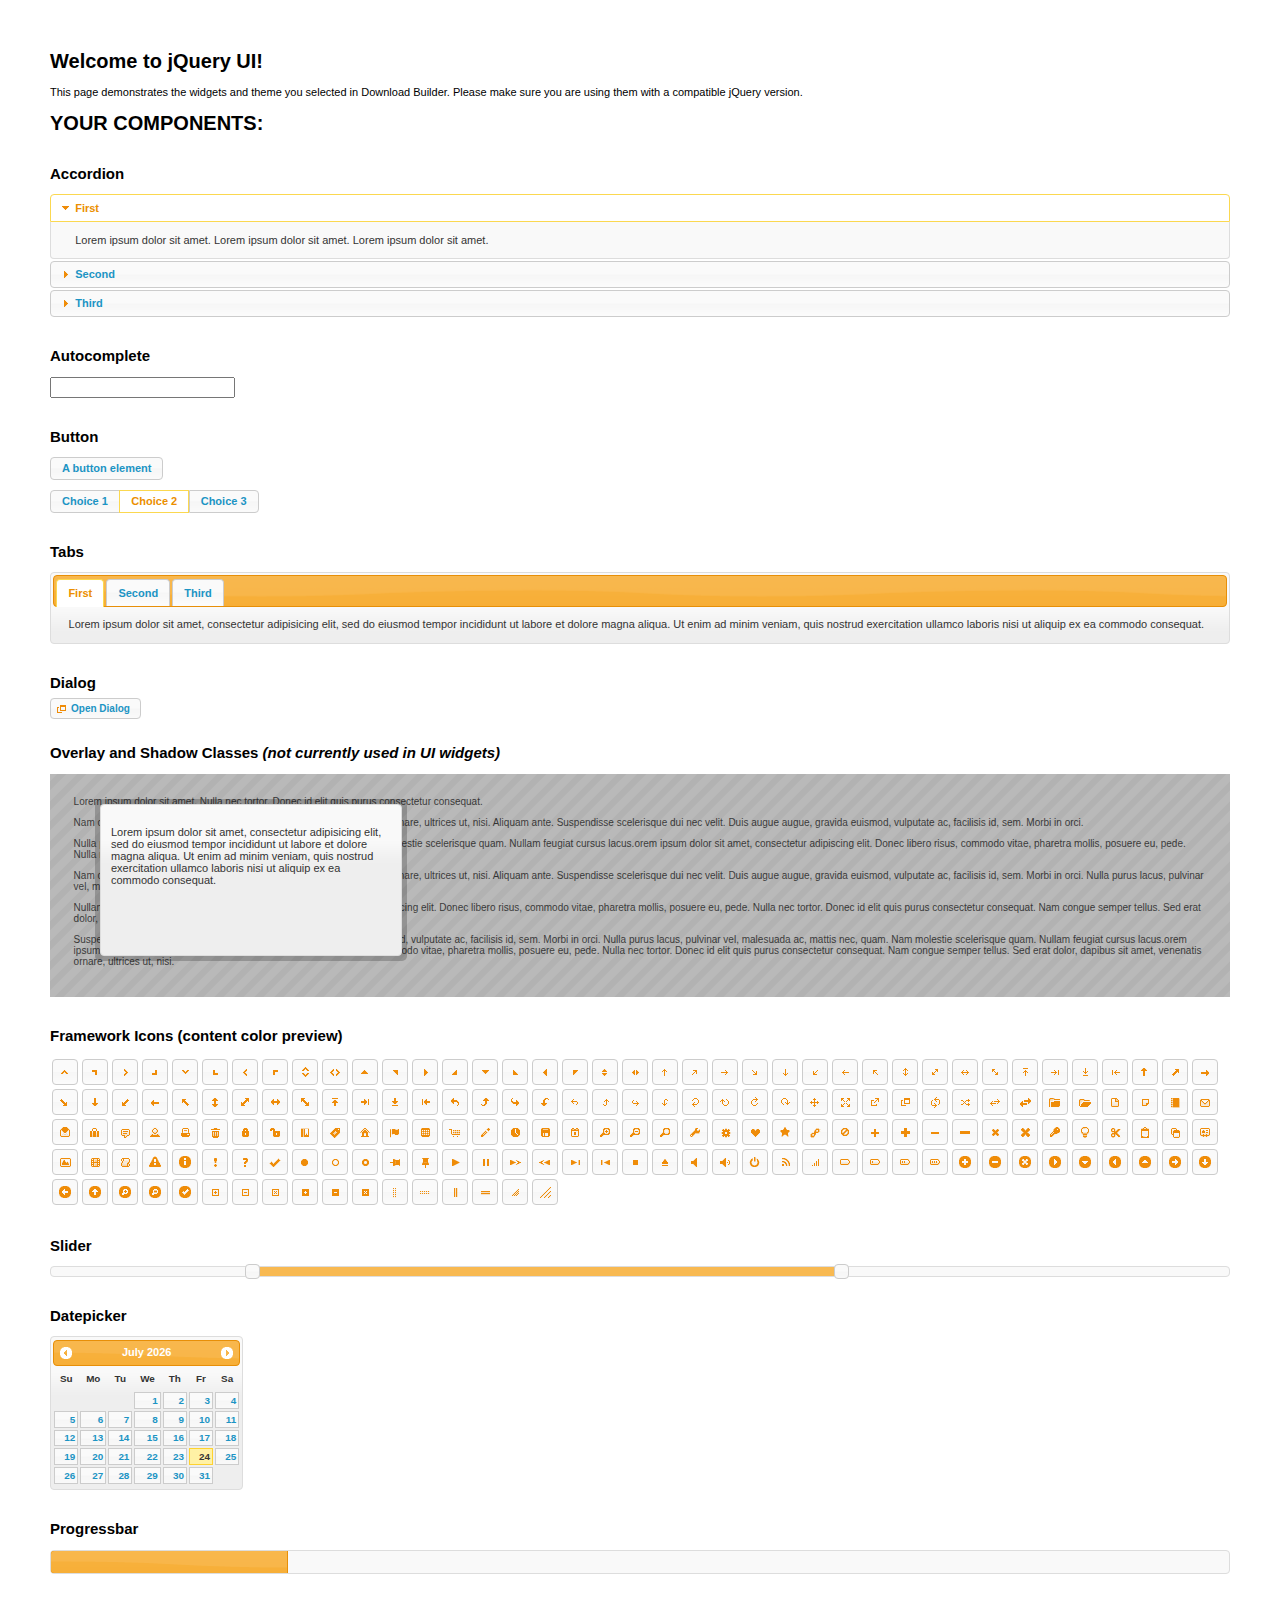
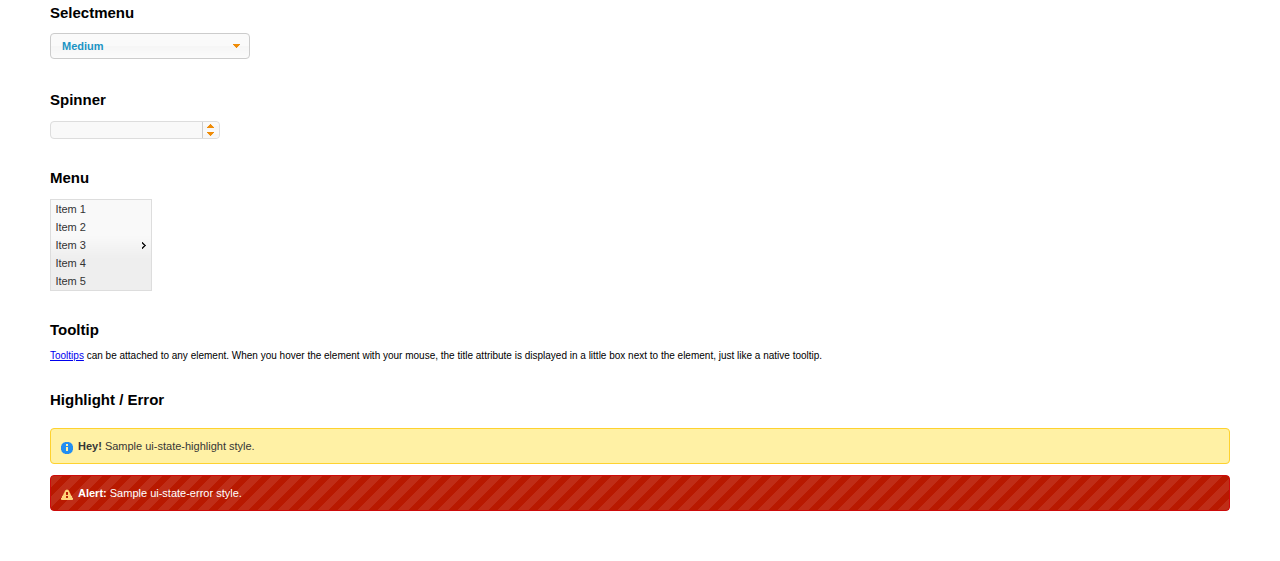
<file: assets/plugins/jquery-ui/index.html>
<!doctype html>
<html lang="us">
<head>
	<meta charset="utf-8">
	<title>jQuery UI Example Page</title>
	<link href="jquery-ui.css" rel="stylesheet">
	<style>
	body{
		font: 62.5% "Trebuchet MS", sans-serif;
		margin: 50px;
	}
	.demoHeaders {
		margin-top: 2em;
	}
	#dialog-link {
		padding: .4em 1em .4em 20px;
		text-decoration: none;
		position: relative;
	}
	#dialog-link span.ui-icon {
		margin: 0 5px 0 0;
		position: absolute;
		left: .2em;
		top: 50%;
		margin-top: -8px;
	}
	#icons {
		margin: 0;
		padding: 0;
	}
	#icons li {
		margin: 2px;
		position: relative;
		padding: 4px 0;
		cursor: pointer;
		float: left;
		list-style: none;
	}
	#icons span.ui-icon {
		float: left;
		margin: 0 4px;
	}
	.fakewindowcontain .ui-widget-overlay {
		position: absolute;
	}
	select {
		width: 200px;
	}
	</style>
</head>
<body>

<h1>Welcome to jQuery UI!</h1>

<div class="ui-widget">
	<p>This page demonstrates the widgets and theme you selected in Download Builder. Please make sure you are using them with a compatible jQuery version.</p>
</div>

<h1>YOUR COMPONENTS:</h1>


<!-- Accordion -->
<h2 class="demoHeaders">Accordion</h2>
<div id="accordion">
	<h3>First</h3>
	<div>Lorem ipsum dolor sit amet. Lorem ipsum dolor sit amet. Lorem ipsum dolor sit amet.</div>
	<h3>Second</h3>
	<div>Phasellus mattis tincidunt nibh.</div>
	<h3>Third</h3>
	<div>Nam dui erat, auctor a, dignissim quis.</div>
</div>



<!-- Autocomplete -->
<h2 class="demoHeaders">Autocomplete</h2>
<div>
	<input id="autocomplete" title="type &quot;a&quot;">
</div>



<!-- Button -->
<h2 class="demoHeaders">Button</h2>
<button id="button">A button element</button>
<form style="margin-top: 1em;">
	<div id="radioset">
		<input type="radio" id="radio1" name="radio"><label for="radio1">Choice 1</label>
		<input type="radio" id="radio2" name="radio" checked="checked"><label for="radio2">Choice 2</label>
		<input type="radio" id="radio3" name="radio"><label for="radio3">Choice 3</label>
	</div>
</form>



<!-- Tabs -->
<h2 class="demoHeaders">Tabs</h2>
<div id="tabs">
	<ul>
		<li><a href="#tabs-1">First</a></li>
		<li><a href="#tabs-2">Second</a></li>
		<li><a href="#tabs-3">Third</a></li>
	</ul>
	<div id="tabs-1">Lorem ipsum dolor sit amet, consectetur adipisicing elit, sed do eiusmod tempor incididunt ut labore et dolore magna aliqua. Ut enim ad minim veniam, quis nostrud exercitation ullamco laboris nisi ut aliquip ex ea commodo consequat.</div>
	<div id="tabs-2">Phasellus mattis tincidunt nibh. Cras orci urna, blandit id, pretium vel, aliquet ornare, felis. Maecenas scelerisque sem non nisl. Fusce sed lorem in enim dictum bibendum.</div>
	<div id="tabs-3">Nam dui erat, auctor a, dignissim quis, sollicitudin eu, felis. Pellentesque nisi urna, interdum eget, sagittis et, consequat vestibulum, lacus. Mauris porttitor ullamcorper augue.</div>
</div>



<!-- Dialog NOTE: Dialog is not generated by UI in this demo so it can be visually styled in themeroller-->
<h2 class="demoHeaders">Dialog</h2>
<p><a href="#" id="dialog-link" class="ui-state-default ui-corner-all"><span class="ui-icon ui-icon-newwin"></span>Open Dialog</a></p>

<h2 class="demoHeaders">Overlay and Shadow Classes <em>(not currently used in UI widgets)</em></h2>
<div style="position: relative; width: 96%; height: 200px; padding:1% 2%; overflow:hidden;" class="fakewindowcontain">
	<p>Lorem ipsum dolor sit amet,  Nulla nec tortor. Donec id elit quis purus consectetur consequat. </p><p>Nam congue semper tellus. Sed erat dolor, dapibus sit amet, venenatis ornare, ultrices ut, nisi. Aliquam ante. Suspendisse scelerisque dui nec velit. Duis augue augue, gravida euismod, vulputate ac, facilisis id, sem. Morbi in orci. </p><p>Nulla purus lacus, pulvinar vel, malesuada ac, mattis nec, quam. Nam molestie scelerisque quam. Nullam feugiat cursus lacus.orem ipsum dolor sit amet, consectetur adipiscing elit. Donec libero risus, commodo vitae, pharetra mollis, posuere eu, pede. Nulla nec tortor. Donec id elit quis purus consectetur consequat. </p><p>Nam congue semper tellus. Sed erat dolor, dapibus sit amet, venenatis ornare, ultrices ut, nisi. Aliquam ante. Suspendisse scelerisque dui nec velit. Duis augue augue, gravida euismod, vulputate ac, facilisis id, sem. Morbi in orci. Nulla purus lacus, pulvinar vel, malesuada ac, mattis nec, quam. Nam molestie scelerisque quam. </p><p>Nullam feugiat cursus lacus.orem ipsum dolor sit amet, consectetur adipiscing elit. Donec libero risus, commodo vitae, pharetra mollis, posuere eu, pede. Nulla nec tortor. Donec id elit quis purus consectetur consequat. Nam congue semper tellus. Sed erat dolor, dapibus sit amet, venenatis ornare, ultrices ut, nisi. Aliquam ante. </p><p>Suspendisse scelerisque dui nec velit. Duis augue augue, gravida euismod, vulputate ac, facilisis id, sem. Morbi in orci. Nulla purus lacus, pulvinar vel, malesuada ac, mattis nec, quam. Nam molestie scelerisque quam. Nullam feugiat cursus lacus.orem ipsum dolor sit amet, consectetur adipiscing elit. Donec libero risus, commodo vitae, pharetra mollis, posuere eu, pede. Nulla nec tortor. Donec id elit quis purus consectetur consequat. Nam congue semper tellus. Sed erat dolor, dapibus sit amet, venenatis ornare, ultrices ut, nisi. </p>

	<!-- ui-dialog -->
	<div class="ui-overlay"><div class="ui-widget-overlay"></div><div class="ui-widget-shadow ui-corner-all" style="width: 302px; height: 152px; position: absolute; left: 50px; top: 30px;"></div></div>
	<div style="position: absolute; width: 280px; height: 130px;left: 50px; top: 30px; padding: 10px;" class="ui-widget ui-widget-content ui-corner-all">
		<div class="ui-dialog-content ui-widget-content" style="background: none; border: 0;">
			<p>Lorem ipsum dolor sit amet, consectetur adipisicing elit, sed do eiusmod tempor incididunt ut labore et dolore magna aliqua. Ut enim ad minim veniam, quis nostrud exercitation ullamco laboris nisi ut aliquip ex ea commodo consequat.</p>
		</div>
	</div>

</div>

<!-- ui-dialog -->
<div id="dialog" title="Dialog Title">
	<p>Lorem ipsum dolor sit amet, consectetur adipisicing elit, sed do eiusmod tempor incididunt ut labore et dolore magna aliqua. Ut enim ad minim veniam, quis nostrud exercitation ullamco laboris nisi ut aliquip ex ea commodo consequat.</p>
</div>



<h2 class="demoHeaders">Framework Icons (content color preview)</h2>
<ul id="icons" class="ui-widget ui-helper-clearfix">
	<li class="ui-state-default ui-corner-all" title=".ui-icon-carat-1-n"><span class="ui-icon ui-icon-carat-1-n"></span></li>
	<li class="ui-state-default ui-corner-all" title=".ui-icon-carat-1-ne"><span class="ui-icon ui-icon-carat-1-ne"></span></li>
	<li class="ui-state-default ui-corner-all" title=".ui-icon-carat-1-e"><span class="ui-icon ui-icon-carat-1-e"></span></li>
	<li class="ui-state-default ui-corner-all" title=".ui-icon-carat-1-se"><span class="ui-icon ui-icon-carat-1-se"></span></li>
	<li class="ui-state-default ui-corner-all" title=".ui-icon-carat-1-s"><span class="ui-icon ui-icon-carat-1-s"></span></li>
	<li class="ui-state-default ui-corner-all" title=".ui-icon-carat-1-sw"><span class="ui-icon ui-icon-carat-1-sw"></span></li>
	<li class="ui-state-default ui-corner-all" title=".ui-icon-carat-1-w"><span class="ui-icon ui-icon-carat-1-w"></span></li>
	<li class="ui-state-default ui-corner-all" title=".ui-icon-carat-1-nw"><span class="ui-icon ui-icon-carat-1-nw"></span></li>
	<li class="ui-state-default ui-corner-all" title=".ui-icon-carat-2-n-s"><span class="ui-icon ui-icon-carat-2-n-s"></span></li>
	<li class="ui-state-default ui-corner-all" title=".ui-icon-carat-2-e-w"><span class="ui-icon ui-icon-carat-2-e-w"></span></li>
	<li class="ui-state-default ui-corner-all" title=".ui-icon-triangle-1-n"><span class="ui-icon ui-icon-triangle-1-n"></span></li>
	<li class="ui-state-default ui-corner-all" title=".ui-icon-triangle-1-ne"><span class="ui-icon ui-icon-triangle-1-ne"></span></li>
	<li class="ui-state-default ui-corner-all" title=".ui-icon-triangle-1-e"><span class="ui-icon ui-icon-triangle-1-e"></span></li>
	<li class="ui-state-default ui-corner-all" title=".ui-icon-triangle-1-se"><span class="ui-icon ui-icon-triangle-1-se"></span></li>
	<li class="ui-state-default ui-corner-all" title=".ui-icon-triangle-1-s"><span class="ui-icon ui-icon-triangle-1-s"></span></li>
	<li class="ui-state-default ui-corner-all" title=".ui-icon-triangle-1-sw"><span class="ui-icon ui-icon-triangle-1-sw"></span></li>
	<li class="ui-state-default ui-corner-all" title=".ui-icon-triangle-1-w"><span class="ui-icon ui-icon-triangle-1-w"></span></li>
	<li class="ui-state-default ui-corner-all" title=".ui-icon-triangle-1-nw"><span class="ui-icon ui-icon-triangle-1-nw"></span></li>
	<li class="ui-state-default ui-corner-all" title=".ui-icon-triangle-2-n-s"><span class="ui-icon ui-icon-triangle-2-n-s"></span></li>
	<li class="ui-state-default ui-corner-all" title=".ui-icon-triangle-2-e-w"><span class="ui-icon ui-icon-triangle-2-e-w"></span></li>
	<li class="ui-state-default ui-corner-all" title=".ui-icon-arrow-1-n"><span class="ui-icon ui-icon-arrow-1-n"></span></li>
	<li class="ui-state-default ui-corner-all" title=".ui-icon-arrow-1-ne"><span class="ui-icon ui-icon-arrow-1-ne"></span></li>
	<li class="ui-state-default ui-corner-all" title=".ui-icon-arrow-1-e"><span class="ui-icon ui-icon-arrow-1-e"></span></li>
	<li class="ui-state-default ui-corner-all" title=".ui-icon-arrow-1-se"><span class="ui-icon ui-icon-arrow-1-se"></span></li>
	<li class="ui-state-default ui-corner-all" title=".ui-icon-arrow-1-s"><span class="ui-icon ui-icon-arrow-1-s"></span></li>
	<li class="ui-state-default ui-corner-all" title=".ui-icon-arrow-1-sw"><span class="ui-icon ui-icon-arrow-1-sw"></span></li>
	<li class="ui-state-default ui-corner-all" title=".ui-icon-arrow-1-w"><span class="ui-icon ui-icon-arrow-1-w"></span></li>
	<li class="ui-state-default ui-corner-all" title=".ui-icon-arrow-1-nw"><span class="ui-icon ui-icon-arrow-1-nw"></span></li>
	<li class="ui-state-default ui-corner-all" title=".ui-icon-arrow-2-n-s"><span class="ui-icon ui-icon-arrow-2-n-s"></span></li>
	<li class="ui-state-default ui-corner-all" title=".ui-icon-arrow-2-ne-sw"><span class="ui-icon ui-icon-arrow-2-ne-sw"></span></li>
	<li class="ui-state-default ui-corner-all" title=".ui-icon-arrow-2-e-w"><span class="ui-icon ui-icon-arrow-2-e-w"></span></li>
	<li class="ui-state-default ui-corner-all" title=".ui-icon-arrow-2-se-nw"><span class="ui-icon ui-icon-arrow-2-se-nw"></span></li>
	<li class="ui-state-default ui-corner-all" title=".ui-icon-arrowstop-1-n"><span class="ui-icon ui-icon-arrowstop-1-n"></span></li>
	<li class="ui-state-default ui-corner-all" title=".ui-icon-arrowstop-1-e"><span class="ui-icon ui-icon-arrowstop-1-e"></span></li>
	<li class="ui-state-default ui-corner-all" title=".ui-icon-arrowstop-1-s"><span class="ui-icon ui-icon-arrowstop-1-s"></span></li>
	<li class="ui-state-default ui-corner-all" title=".ui-icon-arrowstop-1-w"><span class="ui-icon ui-icon-arrowstop-1-w"></span></li>
	<li class="ui-state-default ui-corner-all" title=".ui-icon-arrowthick-1-n"><span class="ui-icon ui-icon-arrowthick-1-n"></span></li>
	<li class="ui-state-default ui-corner-all" title=".ui-icon-arrowthick-1-ne"><span class="ui-icon ui-icon-arrowthick-1-ne"></span></li>
	<li class="ui-state-default ui-corner-all" title=".ui-icon-arrowthick-1-e"><span class="ui-icon ui-icon-arrowthick-1-e"></span></li>
	<li class="ui-state-default ui-corner-all" title=".ui-icon-arrowthick-1-se"><span class="ui-icon ui-icon-arrowthick-1-se"></span></li>
	<li class="ui-state-default ui-corner-all" title=".ui-icon-arrowthick-1-s"><span class="ui-icon ui-icon-arrowthick-1-s"></span></li>
	<li class="ui-state-default ui-corner-all" title=".ui-icon-arrowthick-1-sw"><span class="ui-icon ui-icon-arrowthick-1-sw"></span></li>
	<li class="ui-state-default ui-corner-all" title=".ui-icon-arrowthick-1-w"><span class="ui-icon ui-icon-arrowthick-1-w"></span></li>
	<li class="ui-state-default ui-corner-all" title=".ui-icon-arrowthick-1-nw"><span class="ui-icon ui-icon-arrowthick-1-nw"></span></li>
	<li class="ui-state-default ui-corner-all" title=".ui-icon-arrowthick-2-n-s"><span class="ui-icon ui-icon-arrowthick-2-n-s"></span></li>
	<li class="ui-state-default ui-corner-all" title=".ui-icon-arrowthick-2-ne-sw"><span class="ui-icon ui-icon-arrowthick-2-ne-sw"></span></li>
	<li class="ui-state-default ui-corner-all" title=".ui-icon-arrowthick-2-e-w"><span class="ui-icon ui-icon-arrowthick-2-e-w"></span></li>
	<li class="ui-state-default ui-corner-all" title=".ui-icon-arrowthick-2-se-nw"><span class="ui-icon ui-icon-arrowthick-2-se-nw"></span></li>
	<li class="ui-state-default ui-corner-all" title=".ui-icon-arrowthickstop-1-n"><span class="ui-icon ui-icon-arrowthickstop-1-n"></span></li>
	<li class="ui-state-default ui-corner-all" title=".ui-icon-arrowthickstop-1-e"><span class="ui-icon ui-icon-arrowthickstop-1-e"></span></li>
	<li class="ui-state-default ui-corner-all" title=".ui-icon-arrowthickstop-1-s"><span class="ui-icon ui-icon-arrowthickstop-1-s"></span></li>
	<li class="ui-state-default ui-corner-all" title=".ui-icon-arrowthickstop-1-w"><span class="ui-icon ui-icon-arrowthickstop-1-w"></span></li>
	<li class="ui-state-default ui-corner-all" title=".ui-icon-arrowreturnthick-1-w"><span class="ui-icon ui-icon-arrowreturnthick-1-w"></span></li>
	<li class="ui-state-default ui-corner-all" title=".ui-icon-arrowreturnthick-1-n"><span class="ui-icon ui-icon-arrowreturnthick-1-n"></span></li>
	<li class="ui-state-default ui-corner-all" title=".ui-icon-arrowreturnthick-1-e"><span class="ui-icon ui-icon-arrowreturnthick-1-e"></span></li>
	<li class="ui-state-default ui-corner-all" title=".ui-icon-arrowreturnthick-1-s"><span class="ui-icon ui-icon-arrowreturnthick-1-s"></span></li>
	<li class="ui-state-default ui-corner-all" title=".ui-icon-arrowreturn-1-w"><span class="ui-icon ui-icon-arrowreturn-1-w"></span></li>
	<li class="ui-state-default ui-corner-all" title=".ui-icon-arrowreturn-1-n"><span class="ui-icon ui-icon-arrowreturn-1-n"></span></li>
	<li class="ui-state-default ui-corner-all" title=".ui-icon-arrowreturn-1-e"><span class="ui-icon ui-icon-arrowreturn-1-e"></span></li>
	<li class="ui-state-default ui-corner-all" title=".ui-icon-arrowreturn-1-s"><span class="ui-icon ui-icon-arrowreturn-1-s"></span></li>
	<li class="ui-state-default ui-corner-all" title=".ui-icon-arrowrefresh-1-w"><span class="ui-icon ui-icon-arrowrefresh-1-w"></span></li>
	<li class="ui-state-default ui-corner-all" title=".ui-icon-arrowrefresh-1-n"><span class="ui-icon ui-icon-arrowrefresh-1-n"></span></li>
	<li class="ui-state-default ui-corner-all" title=".ui-icon-arrowrefresh-1-e"><span class="ui-icon ui-icon-arrowrefresh-1-e"></span></li>
	<li class="ui-state-default ui-corner-all" title=".ui-icon-arrowrefresh-1-s"><span class="ui-icon ui-icon-arrowrefresh-1-s"></span></li>
	<li class="ui-state-default ui-corner-all" title=".ui-icon-arrow-4"><span class="ui-icon ui-icon-arrow-4"></span></li>
	<li class="ui-state-default ui-corner-all" title=".ui-icon-arrow-4-diag"><span class="ui-icon ui-icon-arrow-4-diag"></span></li>
	<li class="ui-state-default ui-corner-all" title=".ui-icon-extlink"><span class="ui-icon ui-icon-extlink"></span></li>
	<li class="ui-state-default ui-corner-all" title=".ui-icon-newwin"><span class="ui-icon ui-icon-newwin"></span></li>
	<li class="ui-state-default ui-corner-all" title=".ui-icon-refresh"><span class="ui-icon ui-icon-refresh"></span></li>
	<li class="ui-state-default ui-corner-all" title=".ui-icon-shuffle"><span class="ui-icon ui-icon-shuffle"></span></li>
	<li class="ui-state-default ui-corner-all" title=".ui-icon-transfer-e-w"><span class="ui-icon ui-icon-transfer-e-w"></span></li>
	<li class="ui-state-default ui-corner-all" title=".ui-icon-transferthick-e-w"><span class="ui-icon ui-icon-transferthick-e-w"></span></li>
	<li class="ui-state-default ui-corner-all" title=".ui-icon-folder-collapsed"><span class="ui-icon ui-icon-folder-collapsed"></span></li>
	<li class="ui-state-default ui-corner-all" title=".ui-icon-folder-open"><span class="ui-icon ui-icon-folder-open"></span></li>
	<li class="ui-state-default ui-corner-all" title=".ui-icon-document"><span class="ui-icon ui-icon-document"></span></li>
	<li class="ui-state-default ui-corner-all" title=".ui-icon-document-b"><span class="ui-icon ui-icon-document-b"></span></li>
	<li class="ui-state-default ui-corner-all" title=".ui-icon-note"><span class="ui-icon ui-icon-note"></span></li>
	<li class="ui-state-default ui-corner-all" title=".ui-icon-mail-closed"><span class="ui-icon ui-icon-mail-closed"></span></li>
	<li class="ui-state-default ui-corner-all" title=".ui-icon-mail-open"><span class="ui-icon ui-icon-mail-open"></span></li>
	<li class="ui-state-default ui-corner-all" title=".ui-icon-suitcase"><span class="ui-icon ui-icon-suitcase"></span></li>
	<li class="ui-state-default ui-corner-all" title=".ui-icon-comment"><span class="ui-icon ui-icon-comment"></span></li>
	<li class="ui-state-default ui-corner-all" title=".ui-icon-person"><span class="ui-icon ui-icon-person"></span></li>
	<li class="ui-state-default ui-corner-all" title=".ui-icon-print"><span class="ui-icon ui-icon-print"></span></li>
	<li class="ui-state-default ui-corner-all" title=".ui-icon-trash"><span class="ui-icon ui-icon-trash"></span></li>
	<li class="ui-state-default ui-corner-all" title=".ui-icon-locked"><span class="ui-icon ui-icon-locked"></span></li>
	<li class="ui-state-default ui-corner-all" title=".ui-icon-unlocked"><span class="ui-icon ui-icon-unlocked"></span></li>
	<li class="ui-state-default ui-corner-all" title=".ui-icon-bookmark"><span class="ui-icon ui-icon-bookmark"></span></li>
	<li class="ui-state-default ui-corner-all" title=".ui-icon-tag"><span class="ui-icon ui-icon-tag"></span></li>
	<li class="ui-state-default ui-corner-all" title=".ui-icon-home"><span class="ui-icon ui-icon-home"></span></li>
	<li class="ui-state-default ui-corner-all" title=".ui-icon-flag"><span class="ui-icon ui-icon-flag"></span></li>
	<li class="ui-state-default ui-corner-all" title=".ui-icon-calculator"><span class="ui-icon ui-icon-calculator"></span></li>
	<li class="ui-state-default ui-corner-all" title=".ui-icon-cart"><span class="ui-icon ui-icon-cart"></span></li>
	<li class="ui-state-default ui-corner-all" title=".ui-icon-pencil"><span class="ui-icon ui-icon-pencil"></span></li>
	<li class="ui-state-default ui-corner-all" title=".ui-icon-clock"><span class="ui-icon ui-icon-clock"></span></li>
	<li class="ui-state-default ui-corner-all" title=".ui-icon-disk"><span class="ui-icon ui-icon-disk"></span></li>
	<li class="ui-state-default ui-corner-all" title=".ui-icon-calendar"><span class="ui-icon ui-icon-calendar"></span></li>
	<li class="ui-state-default ui-corner-all" title=".ui-icon-zoomin"><span class="ui-icon ui-icon-zoomin"></span></li>
	<li class="ui-state-default ui-corner-all" title=".ui-icon-zoomout"><span class="ui-icon ui-icon-zoomout"></span></li>
	<li class="ui-state-default ui-corner-all" title=".ui-icon-search"><span class="ui-icon ui-icon-search"></span></li>
	<li class="ui-state-default ui-corner-all" title=".ui-icon-wrench"><span class="ui-icon ui-icon-wrench"></span></li>
	<li class="ui-state-default ui-corner-all" title=".ui-icon-gear"><span class="ui-icon ui-icon-gear"></span></li>
	<li class="ui-state-default ui-corner-all" title=".ui-icon-heart"><span class="ui-icon ui-icon-heart"></span></li>
	<li class="ui-state-default ui-corner-all" title=".ui-icon-star"><span class="ui-icon ui-icon-star"></span></li>
	<li class="ui-state-default ui-corner-all" title=".ui-icon-link"><span class="ui-icon ui-icon-link"></span></li>
	<li class="ui-state-default ui-corner-all" title=".ui-icon-cancel"><span class="ui-icon ui-icon-cancel"></span></li>
	<li class="ui-state-default ui-corner-all" title=".ui-icon-plus"><span class="ui-icon ui-icon-plus"></span></li>
	<li class="ui-state-default ui-corner-all" title=".ui-icon-plusthick"><span class="ui-icon ui-icon-plusthick"></span></li>
	<li class="ui-state-default ui-corner-all" title=".ui-icon-minus"><span class="ui-icon ui-icon-minus"></span></li>
	<li class="ui-state-default ui-corner-all" title=".ui-icon-minusthick"><span class="ui-icon ui-icon-minusthick"></span></li>
	<li class="ui-state-default ui-corner-all" title=".ui-icon-close"><span class="ui-icon ui-icon-close"></span></li>
	<li class="ui-state-default ui-corner-all" title=".ui-icon-closethick"><span class="ui-icon ui-icon-closethick"></span></li>
	<li class="ui-state-default ui-corner-all" title=".ui-icon-key"><span class="ui-icon ui-icon-key"></span></li>
	<li class="ui-state-default ui-corner-all" title=".ui-icon-lightbulb"><span class="ui-icon ui-icon-lightbulb"></span></li>
	<li class="ui-state-default ui-corner-all" title=".ui-icon-scissors"><span class="ui-icon ui-icon-scissors"></span></li>
	<li class="ui-state-default ui-corner-all" title=".ui-icon-clipboard"><span class="ui-icon ui-icon-clipboard"></span></li>
	<li class="ui-state-default ui-corner-all" title=".ui-icon-copy"><span class="ui-icon ui-icon-copy"></span></li>
	<li class="ui-state-default ui-corner-all" title=".ui-icon-contact"><span class="ui-icon ui-icon-contact"></span></li>
	<li class="ui-state-default ui-corner-all" title=".ui-icon-image"><span class="ui-icon ui-icon-image"></span></li>
	<li class="ui-state-default ui-corner-all" title=".ui-icon-video"><span class="ui-icon ui-icon-video"></span></li>
	<li class="ui-state-default ui-corner-all" title=".ui-icon-script"><span class="ui-icon ui-icon-script"></span></li>
	<li class="ui-state-default ui-corner-all" title=".ui-icon-alert"><span class="ui-icon ui-icon-alert"></span></li>
	<li class="ui-state-default ui-corner-all" title=".ui-icon-info"><span class="ui-icon ui-icon-info"></span></li>
	<li class="ui-state-default ui-corner-all" title=".ui-icon-notice"><span class="ui-icon ui-icon-notice"></span></li>
	<li class="ui-state-default ui-corner-all" title=".ui-icon-help"><span class="ui-icon ui-icon-help"></span></li>
	<li class="ui-state-default ui-corner-all" title=".ui-icon-check"><span class="ui-icon ui-icon-check"></span></li>
	<li class="ui-state-default ui-corner-all" title=".ui-icon-bullet"><span class="ui-icon ui-icon-bullet"></span></li>
	<li class="ui-state-default ui-corner-all" title=".ui-icon-radio-off"><span class="ui-icon ui-icon-radio-off"></span></li>
	<li class="ui-state-default ui-corner-all" title=".ui-icon-radio-on"><span class="ui-icon ui-icon-radio-on"></span></li>
	<li class="ui-state-default ui-corner-all" title=".ui-icon-pin-w"><span class="ui-icon ui-icon-pin-w"></span></li>
	<li class="ui-state-default ui-corner-all" title=".ui-icon-pin-s"><span class="ui-icon ui-icon-pin-s"></span></li>
	<li class="ui-state-default ui-corner-all" title=".ui-icon-play"><span class="ui-icon ui-icon-play"></span></li>
	<li class="ui-state-default ui-corner-all" title=".ui-icon-pause"><span class="ui-icon ui-icon-pause"></span></li>
	<li class="ui-state-default ui-corner-all" title=".ui-icon-seek-next"><span class="ui-icon ui-icon-seek-next"></span></li>
	<li class="ui-state-default ui-corner-all" title=".ui-icon-seek-prev"><span class="ui-icon ui-icon-seek-prev"></span></li>
	<li class="ui-state-default ui-corner-all" title=".ui-icon-seek-end"><span class="ui-icon ui-icon-seek-end"></span></li>
	<li class="ui-state-default ui-corner-all" title=".ui-icon-seek-first"><span class="ui-icon ui-icon-seek-first"></span></li>
	<li class="ui-state-default ui-corner-all" title=".ui-icon-stop"><span class="ui-icon ui-icon-stop"></span></li>
	<li class="ui-state-default ui-corner-all" title=".ui-icon-eject"><span class="ui-icon ui-icon-eject"></span></li>
	<li class="ui-state-default ui-corner-all" title=".ui-icon-volume-off"><span class="ui-icon ui-icon-volume-off"></span></li>
	<li class="ui-state-default ui-corner-all" title=".ui-icon-volume-on"><span class="ui-icon ui-icon-volume-on"></span></li>
	<li class="ui-state-default ui-corner-all" title=".ui-icon-power"><span class="ui-icon ui-icon-power"></span></li>
	<li class="ui-state-default ui-corner-all" title=".ui-icon-signal-diag"><span class="ui-icon ui-icon-signal-diag"></span></li>
	<li class="ui-state-default ui-corner-all" title=".ui-icon-signal"><span class="ui-icon ui-icon-signal"></span></li>
	<li class="ui-state-default ui-corner-all" title=".ui-icon-battery-0"><span class="ui-icon ui-icon-battery-0"></span></li>
	<li class="ui-state-default ui-corner-all" title=".ui-icon-battery-1"><span class="ui-icon ui-icon-battery-1"></span></li>
	<li class="ui-state-default ui-corner-all" title=".ui-icon-battery-2"><span class="ui-icon ui-icon-battery-2"></span></li>
	<li class="ui-state-default ui-corner-all" title=".ui-icon-battery-3"><span class="ui-icon ui-icon-battery-3"></span></li>
	<li class="ui-state-default ui-corner-all" title=".ui-icon-circle-plus"><span class="ui-icon ui-icon-circle-plus"></span></li>
	<li class="ui-state-default ui-corner-all" title=".ui-icon-circle-minus"><span class="ui-icon ui-icon-circle-minus"></span></li>
	<li class="ui-state-default ui-corner-all" title=".ui-icon-circle-close"><span class="ui-icon ui-icon-circle-close"></span></li>
	<li class="ui-state-default ui-corner-all" title=".ui-icon-circle-triangle-e"><span class="ui-icon ui-icon-circle-triangle-e"></span></li>
	<li class="ui-state-default ui-corner-all" title=".ui-icon-circle-triangle-s"><span class="ui-icon ui-icon-circle-triangle-s"></span></li>
	<li class="ui-state-default ui-corner-all" title=".ui-icon-circle-triangle-w"><span class="ui-icon ui-icon-circle-triangle-w"></span></li>
	<li class="ui-state-default ui-corner-all" title=".ui-icon-circle-triangle-n"><span class="ui-icon ui-icon-circle-triangle-n"></span></li>
	<li class="ui-state-default ui-corner-all" title=".ui-icon-circle-arrow-e"><span class="ui-icon ui-icon-circle-arrow-e"></span></li>
	<li class="ui-state-default ui-corner-all" title=".ui-icon-circle-arrow-s"><span class="ui-icon ui-icon-circle-arrow-s"></span></li>
	<li class="ui-state-default ui-corner-all" title=".ui-icon-circle-arrow-w"><span class="ui-icon ui-icon-circle-arrow-w"></span></li>
	<li class="ui-state-default ui-corner-all" title=".ui-icon-circle-arrow-n"><span class="ui-icon ui-icon-circle-arrow-n"></span></li>
	<li class="ui-state-default ui-corner-all" title=".ui-icon-circle-zoomin"><span class="ui-icon ui-icon-circle-zoomin"></span></li>
	<li class="ui-state-default ui-corner-all" title=".ui-icon-circle-zoomout"><span class="ui-icon ui-icon-circle-zoomout"></span></li>
	<li class="ui-state-default ui-corner-all" title=".ui-icon-circle-check"><span class="ui-icon ui-icon-circle-check"></span></li>
	<li class="ui-state-default ui-corner-all" title=".ui-icon-circlesmall-plus"><span class="ui-icon ui-icon-circlesmall-plus"></span></li>
	<li class="ui-state-default ui-corner-all" title=".ui-icon-circlesmall-minus"><span class="ui-icon ui-icon-circlesmall-minus"></span></li>
	<li class="ui-state-default ui-corner-all" title=".ui-icon-circlesmall-close"><span class="ui-icon ui-icon-circlesmall-close"></span></li>
	<li class="ui-state-default ui-corner-all" title=".ui-icon-squaresmall-plus"><span class="ui-icon ui-icon-squaresmall-plus"></span></li>
	<li class="ui-state-default ui-corner-all" title=".ui-icon-squaresmall-minus"><span class="ui-icon ui-icon-squaresmall-minus"></span></li>
	<li class="ui-state-default ui-corner-all" title=".ui-icon-squaresmall-close"><span class="ui-icon ui-icon-squaresmall-close"></span></li>
	<li class="ui-state-default ui-corner-all" title=".ui-icon-grip-dotted-vertical"><span class="ui-icon ui-icon-grip-dotted-vertical"></span></li>
	<li class="ui-state-default ui-corner-all" title=".ui-icon-grip-dotted-horizontal"><span class="ui-icon ui-icon-grip-dotted-horizontal"></span></li>
	<li class="ui-state-default ui-corner-all" title=".ui-icon-grip-solid-vertical"><span class="ui-icon ui-icon-grip-solid-vertical"></span></li>
	<li class="ui-state-default ui-corner-all" title=".ui-icon-grip-solid-horizontal"><span class="ui-icon ui-icon-grip-solid-horizontal"></span></li>
	<li class="ui-state-default ui-corner-all" title=".ui-icon-gripsmall-diagonal-se"><span class="ui-icon ui-icon-gripsmall-diagonal-se"></span></li>
	<li class="ui-state-default ui-corner-all" title=".ui-icon-grip-diagonal-se"><span class="ui-icon ui-icon-grip-diagonal-se"></span></li>
</ul>


<!-- Slider -->
<h2 class="demoHeaders">Slider</h2>
<div id="slider"></div>



<!-- Datepicker -->
<h2 class="demoHeaders">Datepicker</h2>
<div id="datepicker"></div>



<!-- Progressbar -->
<h2 class="demoHeaders">Progressbar</h2>
<div id="progressbar"></div>



<!-- Progressbar -->
<h2 class="demoHeaders">Selectmenu</h2>
<select id="selectmenu">
	<option>Slower</option>
	<option>Slow</option>
	<option selected="selected">Medium</option>
	<option>Fast</option>
	<option>Faster</option>
</select>



<!-- Spinner -->
<h2 class="demoHeaders">Spinner</h2>
<input id="spinner">



<!-- Menu -->
<h2 class="demoHeaders">Menu</h2>
<ul style="width:100px;" id="menu">
	<li>Item 1</li>
	<li>Item 2</li>
	<li>Item 3
		<ul>
			<li>Item 3-1</li>
			<li>Item 3-2</li>
			<li>Item 3-3</li>
			<li>Item 3-4</li>
			<li>Item 3-5</li>
		</ul>
	</li>
	<li>Item 4</li>
	<li>Item 5</li>
</ul>



<!-- Tooltip -->
<h2 class="demoHeaders">Tooltip</h2>
<p id="tooltip">
	<a href="#" title="That&apos;s what this widget is">Tooltips</a> can be attached to any element. When you hover
the element with your mouse, the title attribute is displayed in a little box next to the element, just like a native tooltip.
</p>


<!-- Highlight / Error -->
<h2 class="demoHeaders">Highlight / Error</h2>
<div class="ui-widget">
	<div class="ui-state-highlight ui-corner-all" style="margin-top: 20px; padding: 0 .7em;">
		<p><span class="ui-icon ui-icon-info" style="float: left; margin-right: .3em;"></span>
		<strong>Hey!</strong> Sample ui-state-highlight style.</p>
	</div>
</div>
<br>
<div class="ui-widget">
	<div class="ui-state-error ui-corner-all" style="padding: 0 .7em;">
		<p><span class="ui-icon ui-icon-alert" style="float: left; margin-right: .3em;"></span>
		<strong>Alert:</strong> Sample ui-state-error style.</p>
	</div>
</div>

<script src="external/jquery/jquery.js"></script>
<script src="jquery-ui.js"></script>
<script>

$( "#accordion" ).accordion();



var availableTags = [
	"ActionScript",
	"AppleScript",
	"Asp",
	"BASIC",
	"C",
	"C++",
	"Clojure",
	"COBOL",
	"ColdFusion",
	"Erlang",
	"Fortran",
	"Groovy",
	"Haskell",
	"Java",
	"JavaScript",
	"Lisp",
	"Perl",
	"PHP",
	"Python",
	"Ruby",
	"Scala",
	"Scheme"
];
$( "#autocomplete" ).autocomplete({
	source: availableTags
});



$( "#button" ).button();
$( "#radioset" ).buttonset();



$( "#tabs" ).tabs();



$( "#dialog" ).dialog({
	autoOpen: false,
	width: 400,
	buttons: [
		{
			text: "Ok",
			click: function() {
				$( this ).dialog( "close" );
			}
		},
		{
			text: "Cancel",
			click: function() {
				$( this ).dialog( "close" );
			}
		}
	]
});

// Link to open the dialog
$( "#dialog-link" ).click(function( event ) {
	$( "#dialog" ).dialog( "open" );
	event.preventDefault();
});



$( "#datepicker" ).datepicker({
	inline: true
});



$( "#slider" ).slider({
	range: true,
	values: [ 17, 67 ]
});



$( "#progressbar" ).progressbar({
	value: 20
});



$( "#spinner" ).spinner();



$( "#menu" ).menu();



$( "#tooltip" ).tooltip();



$( "#selectmenu" ).selectmenu();


// Hover states on the static widgets
$( "#dialog-link, #icons li" ).hover(
	function() {
		$( this ).addClass( "ui-state-hover" );
	},
	function() {
		$( this ).removeClass( "ui-state-hover" );
	}
);
</script>
</body>
</html>
</file>
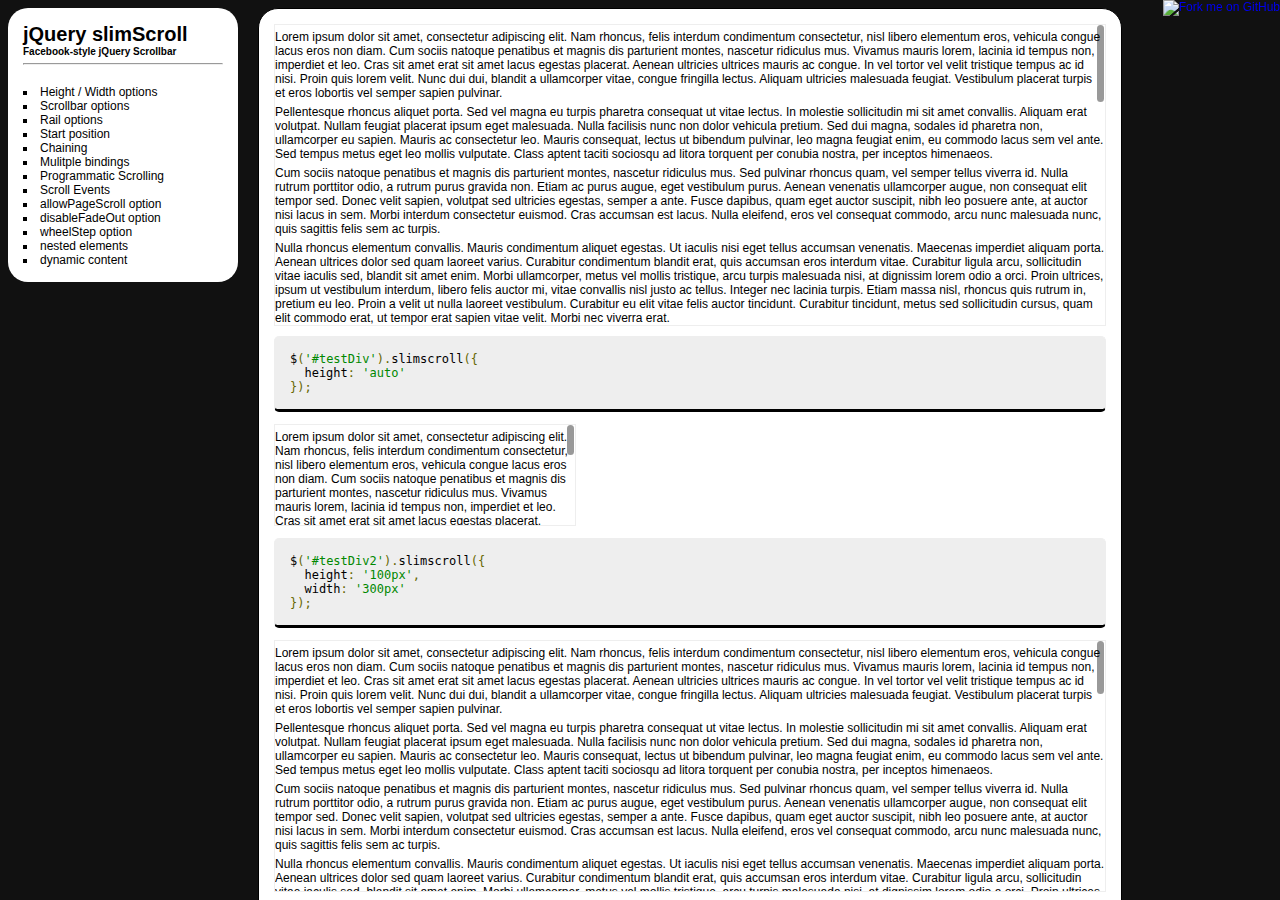
<file: assets/plugins/jquery-slimscroll/examples/index.html>
<!DOCTYPE html PUBLIC "-//W3C//DTD XHTML 1.0 Frameset//EN" "http://www.w3.org/TR/xhtml1/DTD/xhtml1-frameset.dtd">
<html>
    <head>
    </head>
    <frameset framespacing="0" cols="250,*" frameborder="0" noresize>
        <frame name="nav" src="navigation.html" target="top">
        <frame name="main" src="height-width.html" target="main">
    </frameset>
</html>
</file>
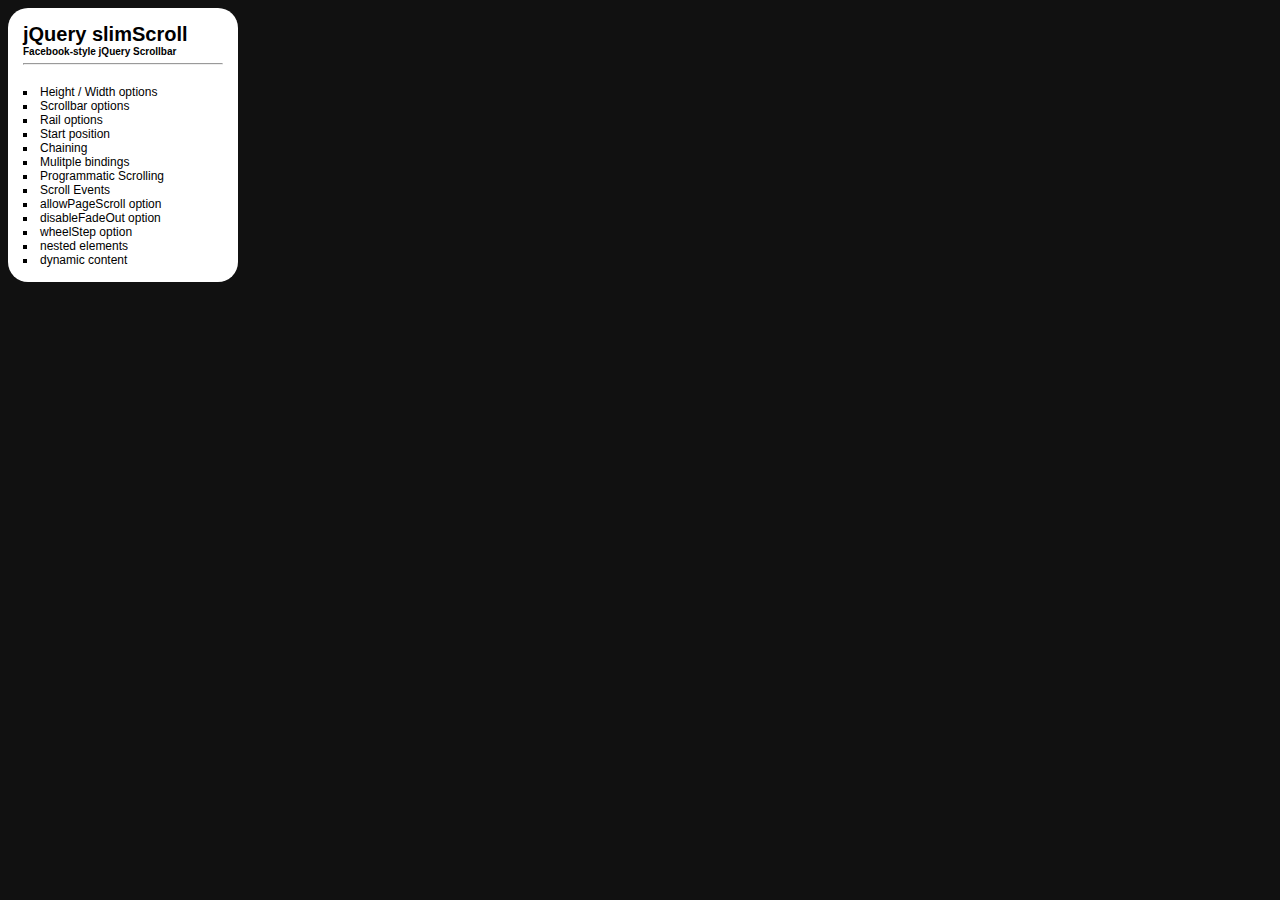
<file: assets/plugins/jquery-slimscroll/examples/navigation.html>
<!DOCTYPE HTML PUBLIC "-//W3C//DTD HTML 4.01 Transitional//EN">
<html>
<head>
<title>jquery.slimscroll - navigation</title>
<meta http-equiv="Content-Type" content="text/html; charset=UTF-8" />
<link href="style.css" type="text/css" rel="stylesheet" />
</head>
<body>
<div id="nav">
  <h1>jQuery slimScroll</h1>
  <h2>Facebook-style jQuery Scrollbar</h1>
  <hr />
  <ul>
    <li><a target="main" href="height-width.html">Height / Width options</a></li>
    <li><a target="main" href="scrollbar.html">Scrollbar options</a></li>
    <li><a target="main" href="rail.html">Rail options</a></li>
    <li><a target="main" href="start-position.html">Start position</a></li>
    <li><a target="main" href="chaining.html">Chaining</a></li>
    <li><a target="main" href="multiple-elements.html">Mulitple bindings</a></li>
    <li><a target="main" href="programmatic-scrolling.html">Programmatic Scrolling</a></li>
    <li><a target="main" href="scroll-events.html">Scroll Events</a></li>
    <li><a target="main" href="allow-page-scroll.html">allowPageScroll option</a></li>
    <li><a target="main" href="disable-fade-out.html">disableFadeOut option</a></li>
    <li><a target="main" href="mouse-wheel.html">wheelStep option</a></li>
    <li><a target="main" href="nested.html">nested elements</a></li>
    <li><a target="main" href="dynamic-content.html">dynamic content</a></li>
  </ul>
</div>
</body>
</html>
</file>
<file: assets/plugins/jquery-slimscroll/examples/style.css>
body { font-family:Verdana,sans-serif; font-size:12px; color:#000; background:#111; }
h1 { font-size:20px; margin:0 }
h2 { font-size:10px; margin:0 }
p { margin:5px 0; font-size:12px; }
pre.prettyprint { padding:15px; border:1px solid #eee; border-radius:5px; background:#eee; border-bottom:3px solid; }
.examples { border-radius:20px; background:#fff; padding:15px;
  margin:0 150px 0 0; border-collapse: collapse; border:1px solid #000; }
.slimScrollDiv { border:1px solid #eee; }
#nav { position:fixed; top:0 left:0; background:#fff; padding:15px; border-radius:20px; width:200px; }
#nav ul { list-style-type:square; list-style-position:inside; margin:20px 0 0 0; padding:0; }
#nav a { text-decoration:none; color:#000; }
#nav a:hover { text-decoration: underline }
#git-fork img { position:fixed; top:0; right:0; border:0; z-index:999; }
</file>
